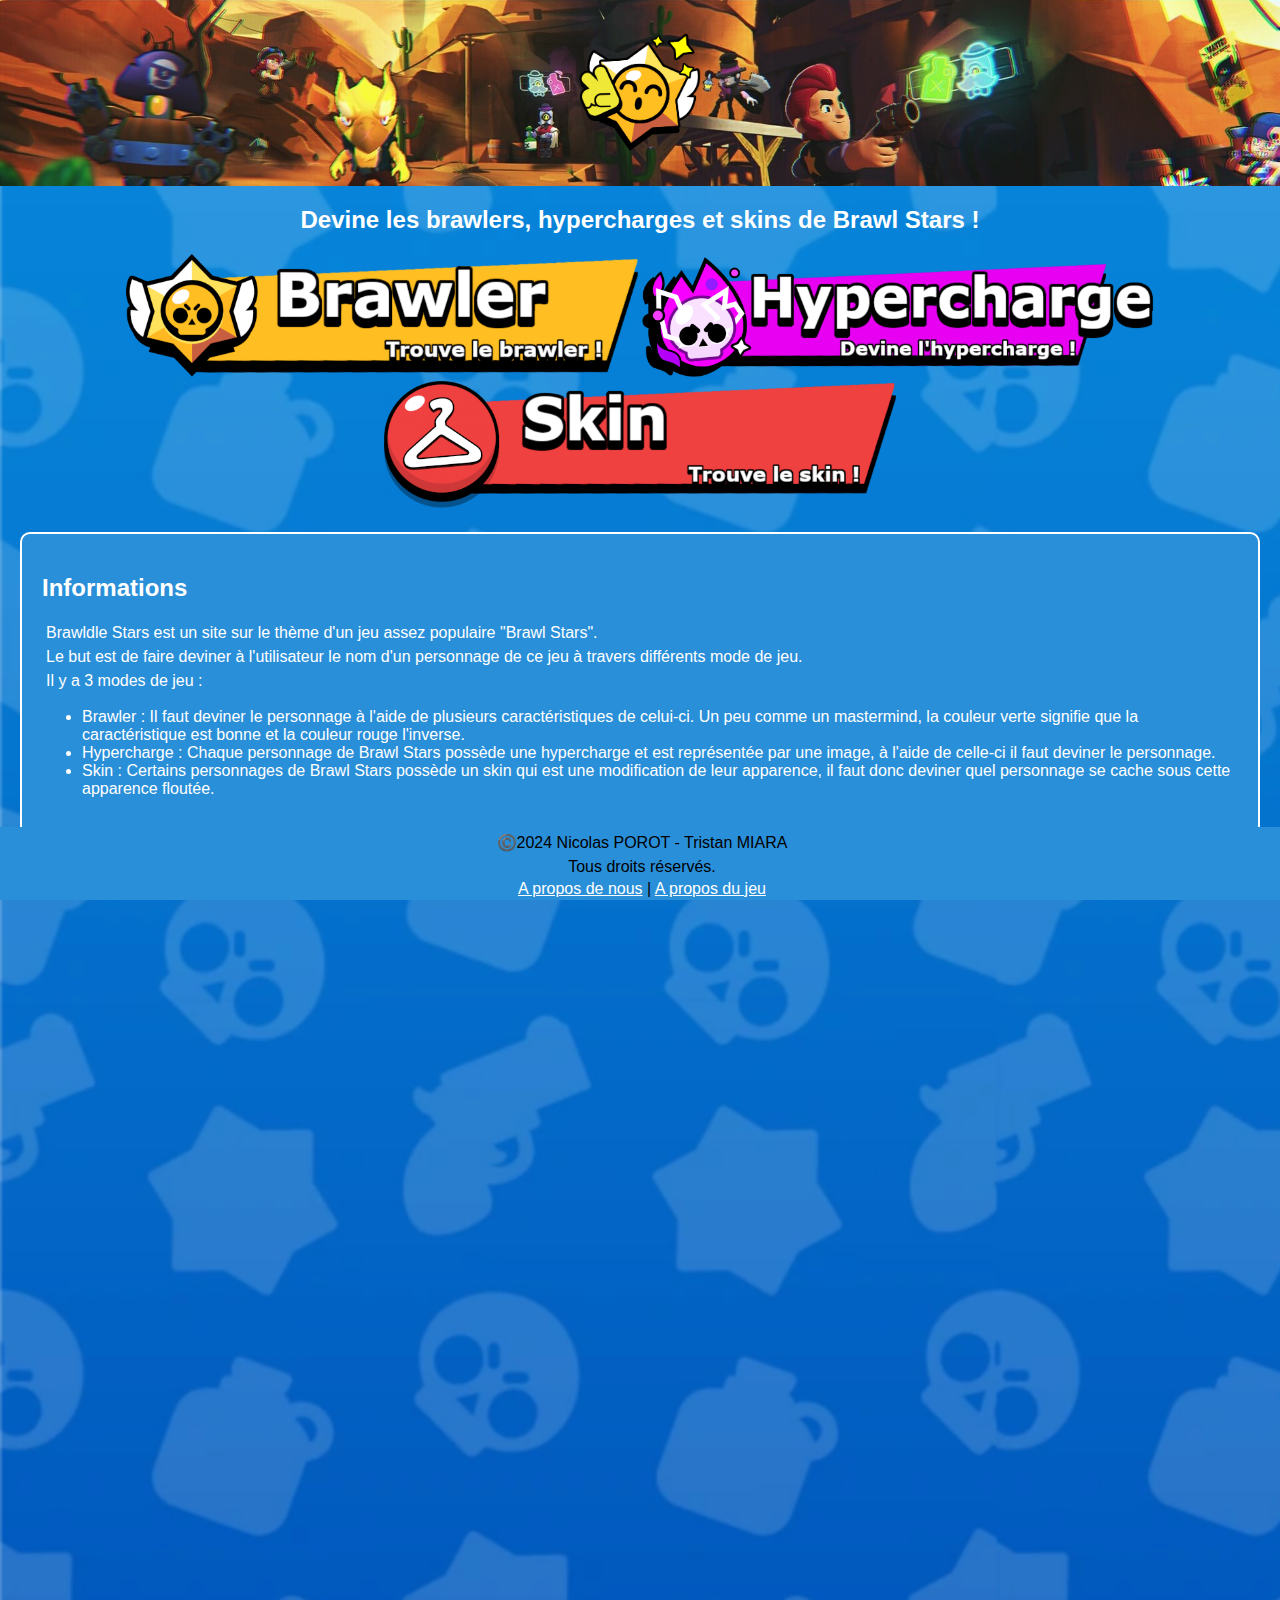
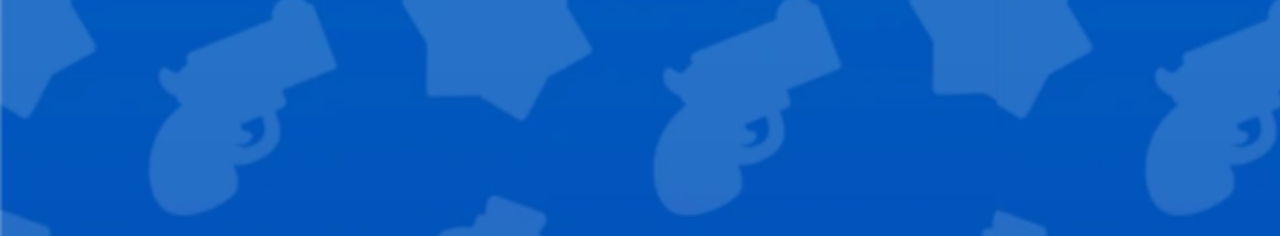
<file: index.html>
<!DOCTYPE html> <!-- Version 5 de HTML-->
<html lang="fr">
    <head>
        <title>Accueil - Brawldle Stars</title>
        <meta charset="UTF-8">
        <meta name="viewport" content="width=device-width, initial-scale=1">
        <link rel= "stylesheet" href="css/style.css">
    </head>
    <body>
        <header>
            <a href="./index.html"><img src = "image/logo_bs.png" alt = "Accueil" id = "accueil"> </a>
        </header>
        <h2 id="title_text">
            Devine les brawlers, hypercharges et skins de Brawl Stars !
        </h2>
        <nav>
            <a href="fichier_html/brawler.html"><img src = "image/button_brawler.png" alt = "bouton brawler" class="accueil_nav"></a>
            <a href="fichier_html/hypercharge.html"><img src = "image/button_hypercharge.png" alt = "bouton hypercharge" class="accueil_nav"></a>
            <a href="fichier_html/skin.html"><img src = "image/button_skin.png" alt = "bouton skin" class="accueil_nav"></a>
        </nav>
        <section>
            <h2>Informations</h2>
            <p>Brawldle Stars est un site sur le thème d'un jeu assez populaire "Brawl Stars".</p>
            <p>Le but est de faire deviner à l'utilisateur le nom d'un personnage de ce jeu à travers différents mode de jeu.</p>
            <p>Il y a 3 modes de jeu :</p>
            <ul>
                <li>Brawler : Il faut deviner le personnage à l'aide de plusieurs caractéristiques de celui-ci. Un peu comme un mastermind, la couleur verte signifie que la caractéristique est bonne et la couleur rouge l'inverse.</li>
                <li>Hypercharge : Chaque personnage de Brawl Stars possède une hypercharge et est représentée par une image, à l'aide de celle-ci il faut deviner le personnage.</li>
                <li>Skin : Certains personnages de Brawl Stars possède un skin qui est une modification de leur apparence, il faut donc deviner quel personnage se cache sous cette apparence floutée.</li>
            </ul>
        </section>
            <div class="space"></div>
        <footer>
            <p>©️2024 Nicolas POROT - Tristan MIARA</p>
            <p>Tous droits réservés.</p>
            <nav>
                <a href="fichier_html/apropos.html">A propos de nous</a> |
                <a href="https://supercell.com/en/games/brawlstars/">A propos du jeu</a>
            </nav>
        </footer>
    </body>
</html>
</file>
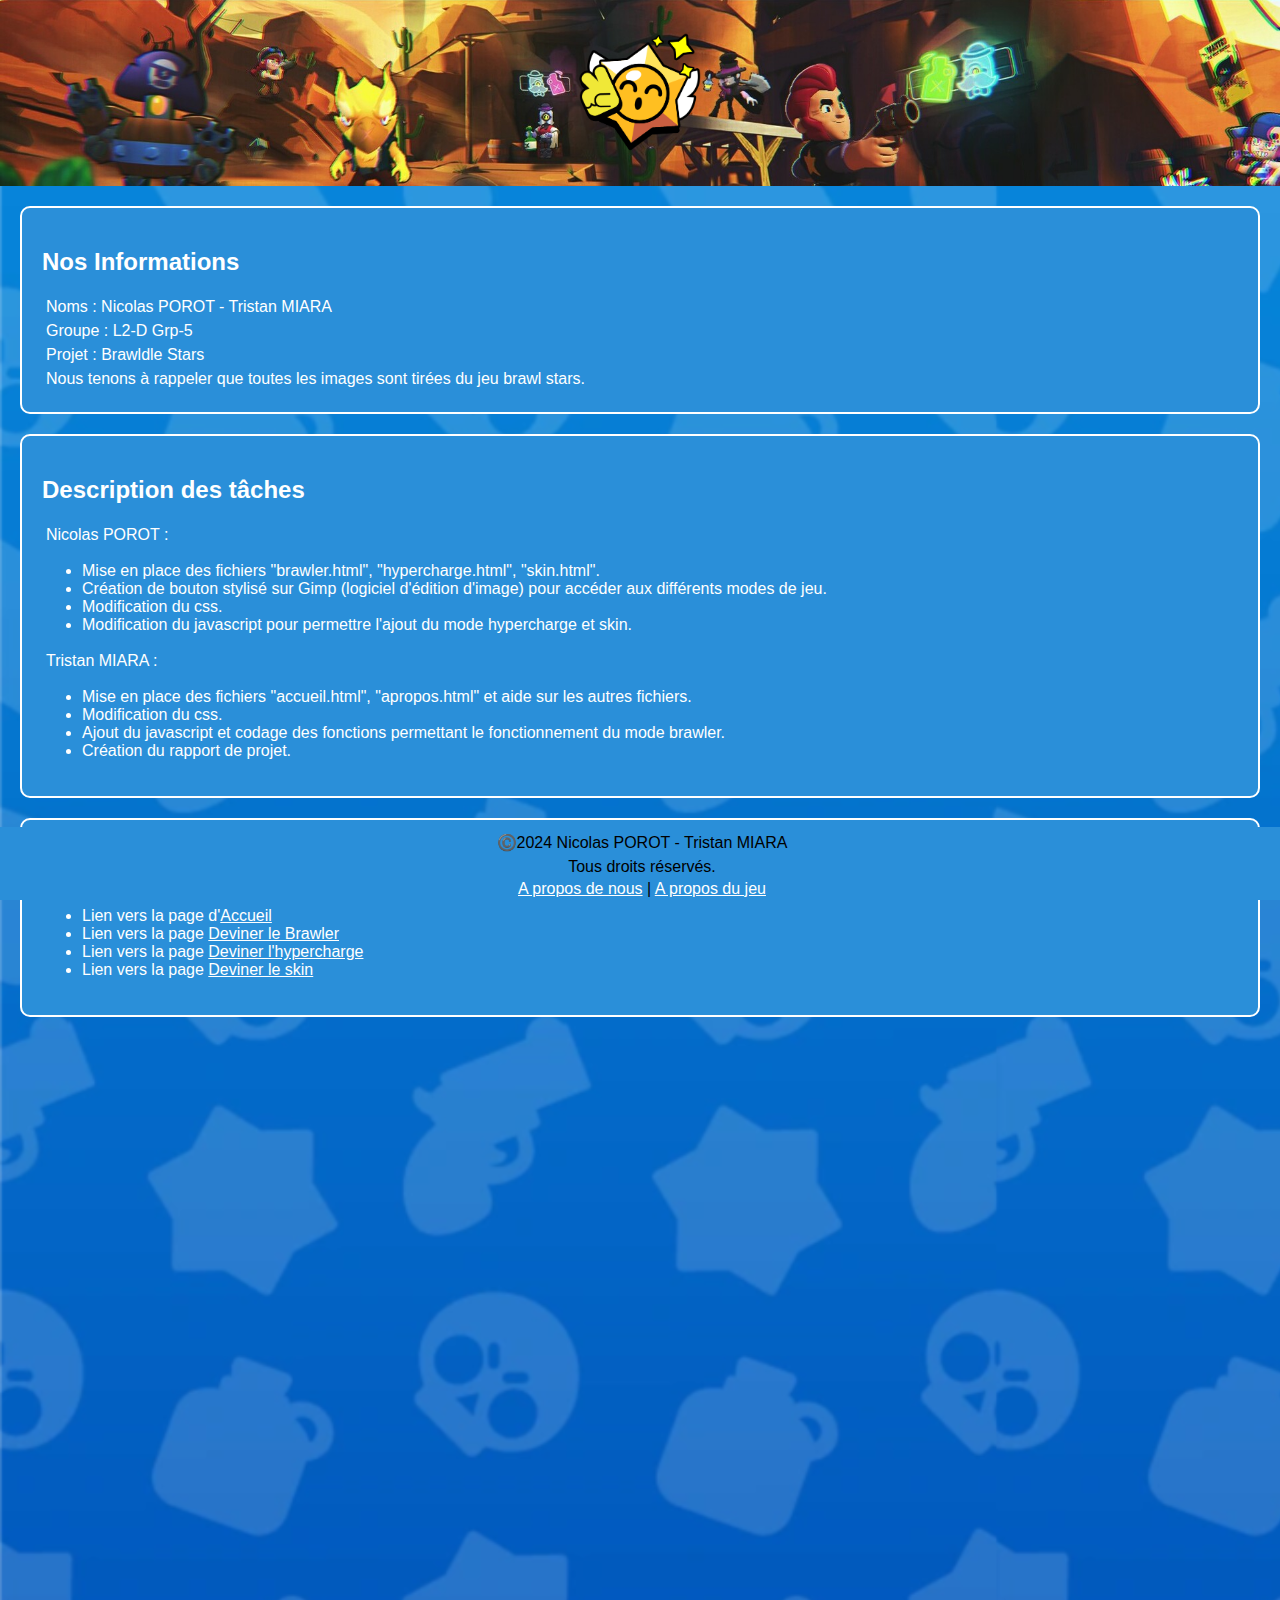
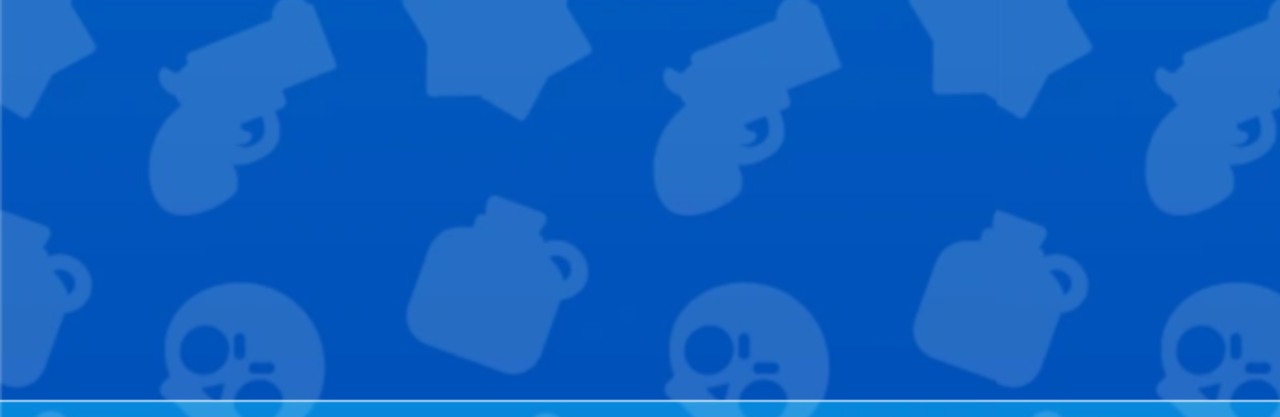
<file: fichier_html/apropos.html>
<!DOCTYPE html>
<html lang="fr">
    <head>
        <title>A propos</title>
        <meta charset="UTF-8">
        <meta name="viewport" content="width=device-width, initial-scale=1">
        <link rel= "stylesheet" href="../css/style.css">
    </head>
    <body>
        <header>
            <a href="../index.html"><img src = "../image/logo_bs.png" alt = "Accueil" id = "accueil"> </a>
        </header>
        <section>
            <h2>Nos Informations</h2>
            <p>Noms : Nicolas POROT - Tristan MIARA</p>
            <p>Groupe : L2-D Grp-5</p>
            <p>Projet : Brawldle Stars</p>
            <p>Nous tenons à rappeler que toutes les images sont tirées du jeu brawl stars.</p>
        </section>
        <section>
            <h2>Description des tâches</h2>
            <p>Nicolas POROT :</p>
            <ul>
                <li>Mise en place des fichiers "brawler.html", "hypercharge.html", "skin.html".</li>
                <li>Création de bouton stylisé sur Gimp (logiciel d'édition d'image) pour accéder aux différents modes de jeu.</li>
                <li>Modification du css.</li>
                <li>Modification du javascript pour permettre l'ajout du mode hypercharge et skin.</li>
            </ul>
            <p>Tristan MIARA :</p>
            <ul>
                <li>Mise en place des fichiers "accueil.html", "apropos.html" et aide sur les autres fichiers.</li>
                <li>Modification du css.</li>
                <li>Ajout du javascript et codage des fonctions permettant le fonctionnement du mode brawler.</li>
                <li>Création du rapport de projet.</li>
            </ul>
        </section>
        <section>
            <h2>Liens utiles</h2>
            <ul>
                <li>Lien vers la page d'<a href="../index.html">Accueil</a></li>
                <li>Lien vers la page <a href="./brawler.html">Deviner le Brawler</a></li>
                <li>Lien vers la page <a href="./hypercharge.html">Deviner l'hypercharge</a></li>
                <li>Lien vers la page <a href="./skin.html">Deviner le skin</a></li>
            </ul>
        </section>
        <div class="space"></div>
        <footer>
            <p>©️2024 Nicolas POROT - Tristan MIARA</p>
            <p>Tous droits réservés.</p>
            <nav>
                <a href="./apropos.html">A propos de nous</a> |
                <a href="https://supercell.com/en/games/brawlstars/">A propos du jeu</a>
            </nav>
        </footer>
    </body>
</html>
</file>
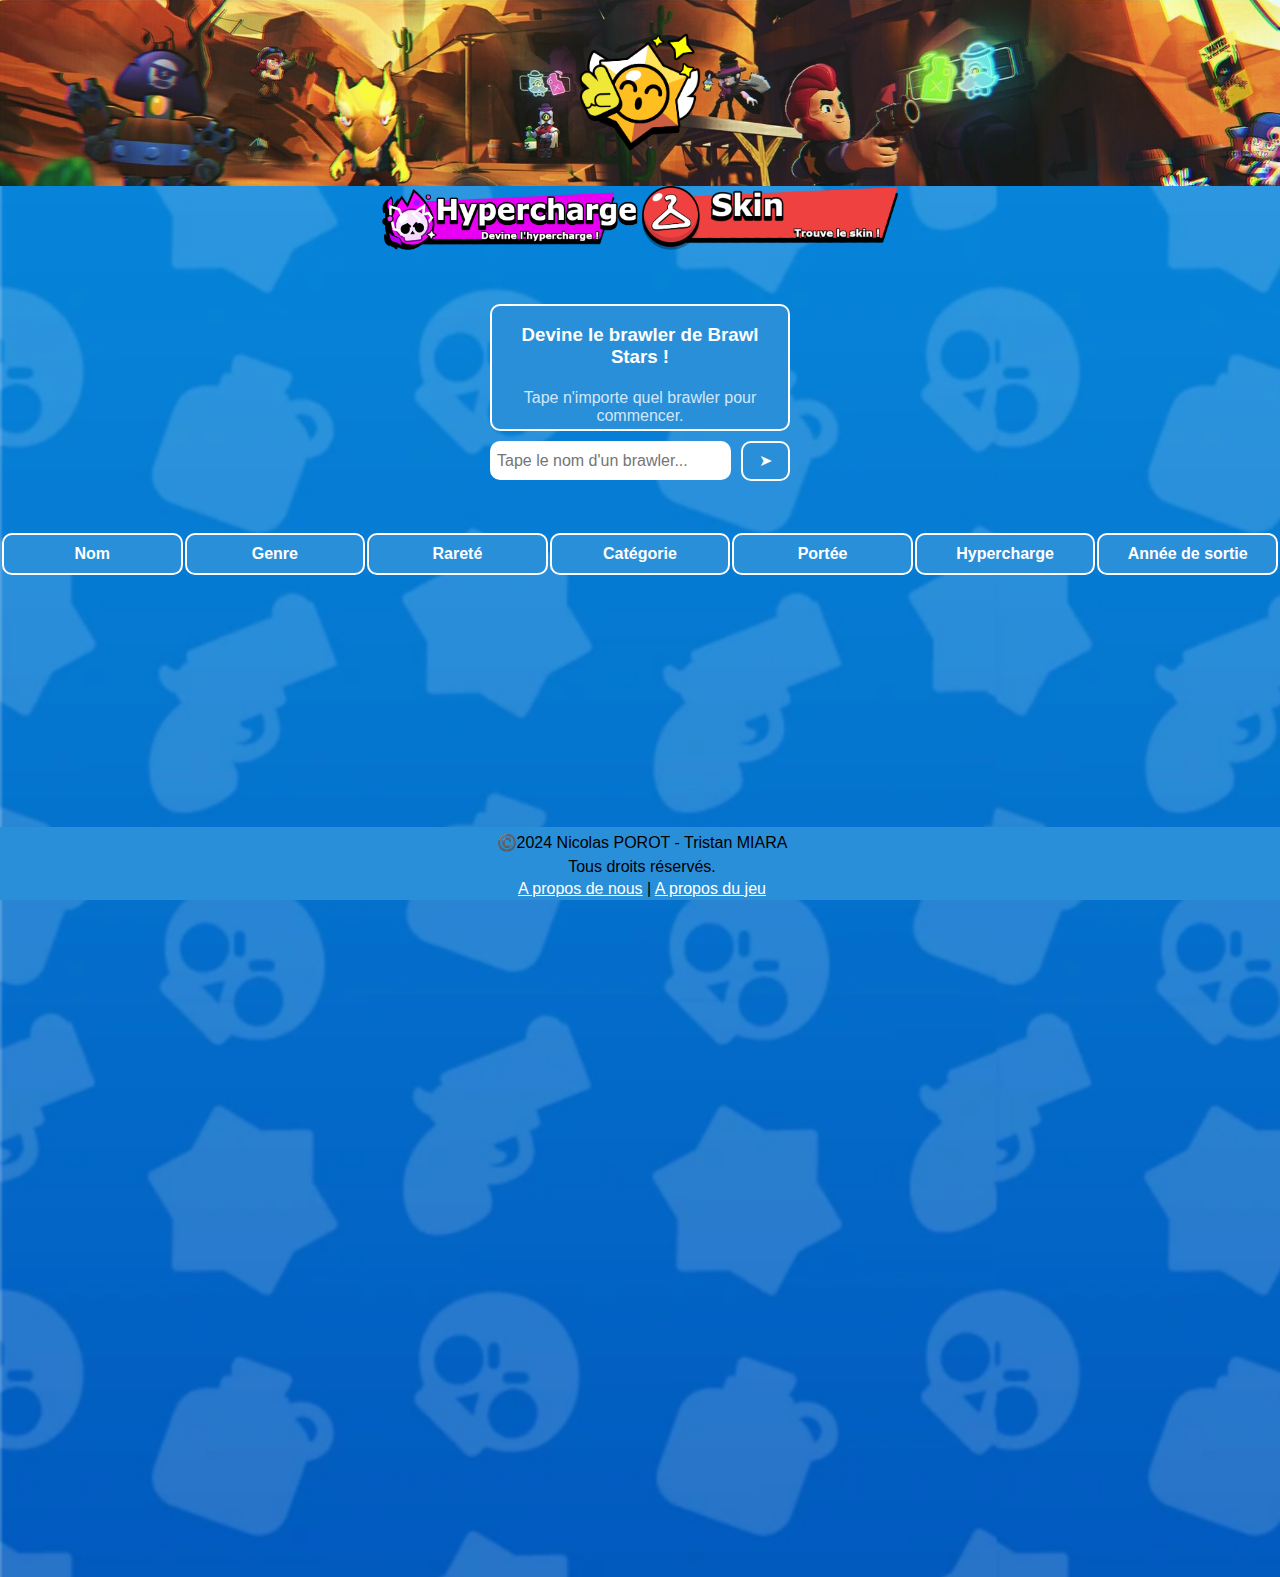
<file: fichier_html/brawler.html>
<!DOCTYPE html> <!-- Version 5 de HTML-->
<html lang="fr">
    <head>
        <title>Brawler - Brawldle Stars</title>
        <meta charset="UTF-8">
        <meta name="viewport" content="width=device-width, initial-scale=1">
        <link rel= "stylesheet" href="../css/style.css">
        <script src="../java/brawler_script.js"></script>
    </head>
    <body>
        <header>
            <a href="../index.html"><img src = "../image/logo_bs.png" alt = "Accueil" id = "accueil"> </a>
        </header>
        <nav class="games_nav">
            <a href="hypercharge.html"><img src = "../image/button_hypercharge.png" alt = "bouton hypercharge" id = "button_hypercharge"></a>
            <a href="skin.html"><img src = "../image/button_skin.png" alt = "bouton skin" id = "button_skin"></a>
        </nav>
        <div class="container">
            <div class="presentation">
                <h3>
                    Devine le brawler de Brawl Stars !
                </h3>
                <p>
                    Tape n'importe quel brawler pour commencer.
                </p>
            </div>
            <div class="search_container">
                <input type="text" id="search_input" autocomplete="off" placeholder="Tape le nom d'un brawler..." oninput="filterDropdown()" onkeydown="handleKeydown(event)">
                <button type="submit" id="submit_button" onclick="submitGuess()">➤</button>
            </div>
            <div class="scroll" id="scroll_menu">
                <!-- Les éléments de la liste déroulante apparaîtront ici -->
            </div>
            <button id="recommencer_button" onclick="recommencer()" style="display:none;">Recommencer</button>
        </div>
        <div class="results">
            <table class="results_table">
                <thead>
                <tr>
                    <th>Nom</th>
                    <th>Genre</th>
                    <th>Rareté</th>
                    <th>Catégorie</th>
                    <th>Portée</th>
                    <th>Hypercharge</th>
                    <th>Année de sortie</th>
                </tr>
                </thead>
                <tbody id="results_container">
                <!-- Les résultats des devinettes apparaîtront ici -->
                </tbody>
            </table>
        </div>
        <div class="space"></div>
        <footer>
            <p>©️2024 Nicolas POROT - Tristan MIARA</p>
            <p>Tous droits réservés.</p>
            <nav>
                <a href="./apropos.html">A propos de nous</a> |
                <a href="https://supercell.com/en/games/brawlstars/">A propos du jeu</a>
            </nav>
        </footer>
    </body>
</html>
</file>
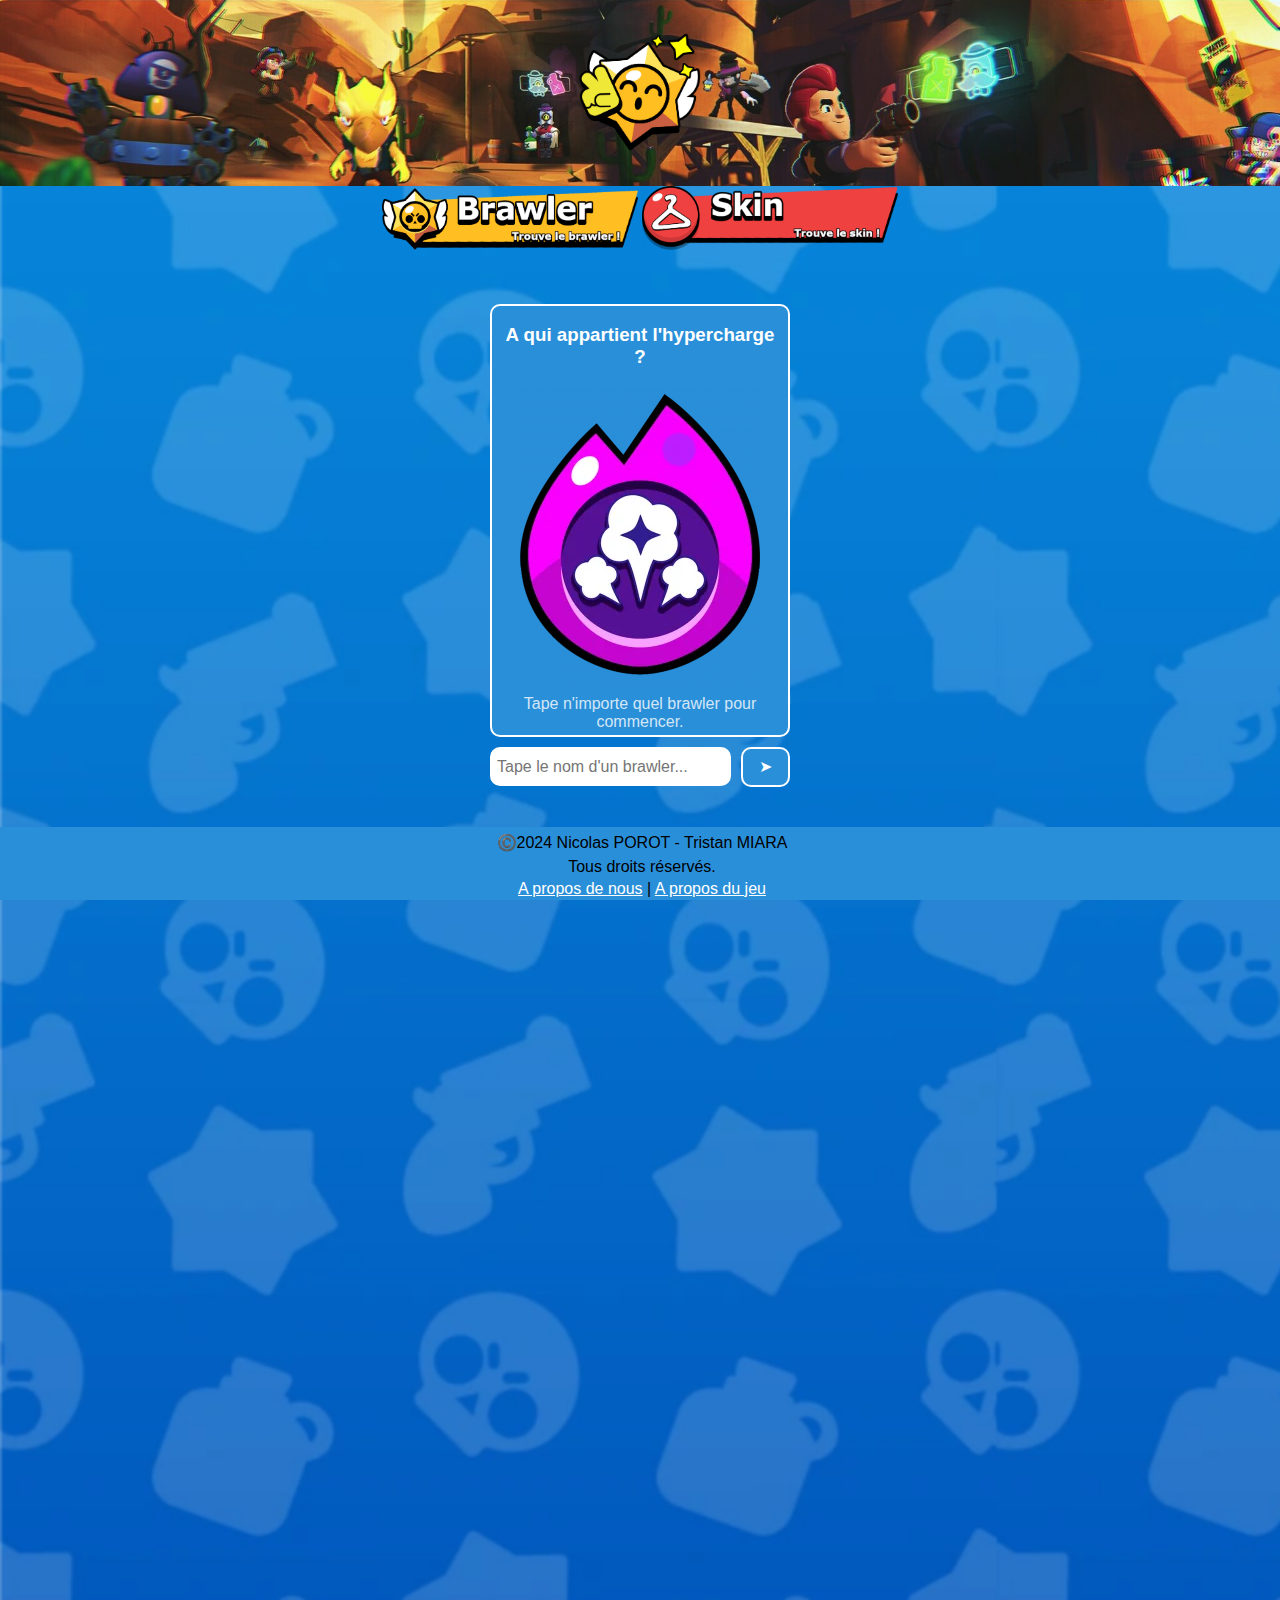
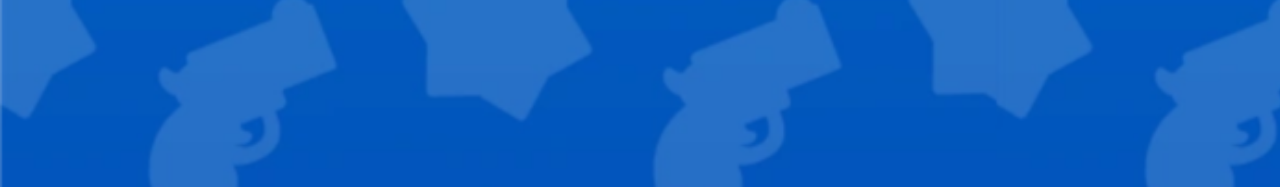
<file: fichier_html/hypercharge.html>
<!DOCTYPE html> <!-- Version 5 de HTML-->
<html lang="fr">
    <head>
        <title>Hypercharge - Brawldle Stars</title>
        <meta charset="UTF-8">
        <meta name="viewport" content="width=device-width, initial-scale=1">
        <link rel= "stylesheet" href="../css/style.css">
        <script src="../java/brawler_script.js"></script>
    </head>
    <body>
        <header>
            <a href="../index.html"><img src = "../image/logo_bs.png" alt = "Accueil" id = "accueil"> </a>
        </header>
        <nav class="games_nav">
            <a href="brawler.html"><img src = "../image/button_brawler.png" alt = "bouton brawler" id = "button_brawler"></a>
            <a href="skin.html"><img src = "../image/button_skin.png" alt = "bouton skin" id = "button_skin"></a>
        </nav>
        <div class="container">
            <div class="presentation">
                <h3>
                    A qui appartient l'hypercharge ?
                </h3>
                    <img id="hypercharge_img" src="../image/hypercharge/Bull.png" alt="Hypercharge image">
                <p>
                    Tape n'importe quel brawler pour commencer.
                </p>
            </div>
            <div class="search_container">
                <input type="text" id="search_input" autocomplete="off" placeholder="Tape le nom d'un brawler..." oninput="filterDropdown()" onkeydown="handleKeydown(event)">
                <button type="submit" id="submit_button" onclick="submitGuess()">➤</button>
            </div>
            <div class="scroll" id="scroll_menu">

            </div>
            <button id="recommencer_button" onclick="recommencer()" style="display:none;">Recommencer</button>
            <div id="attempts"></div>
        </div>
        <div class="space"></div>
        <footer>
            <p>©️2024 Nicolas POROT - Tristan MIARA</p>
            <p>Tous droits réservés.</p>
            <nav>
                <a href="./apropos.html">A propos de nous</a> |
                <a href="https://supercell.com/en/games/brawlstars/">A propos du jeu</a>
            </nav>
        </footer>
    </body>
</html>
</file>
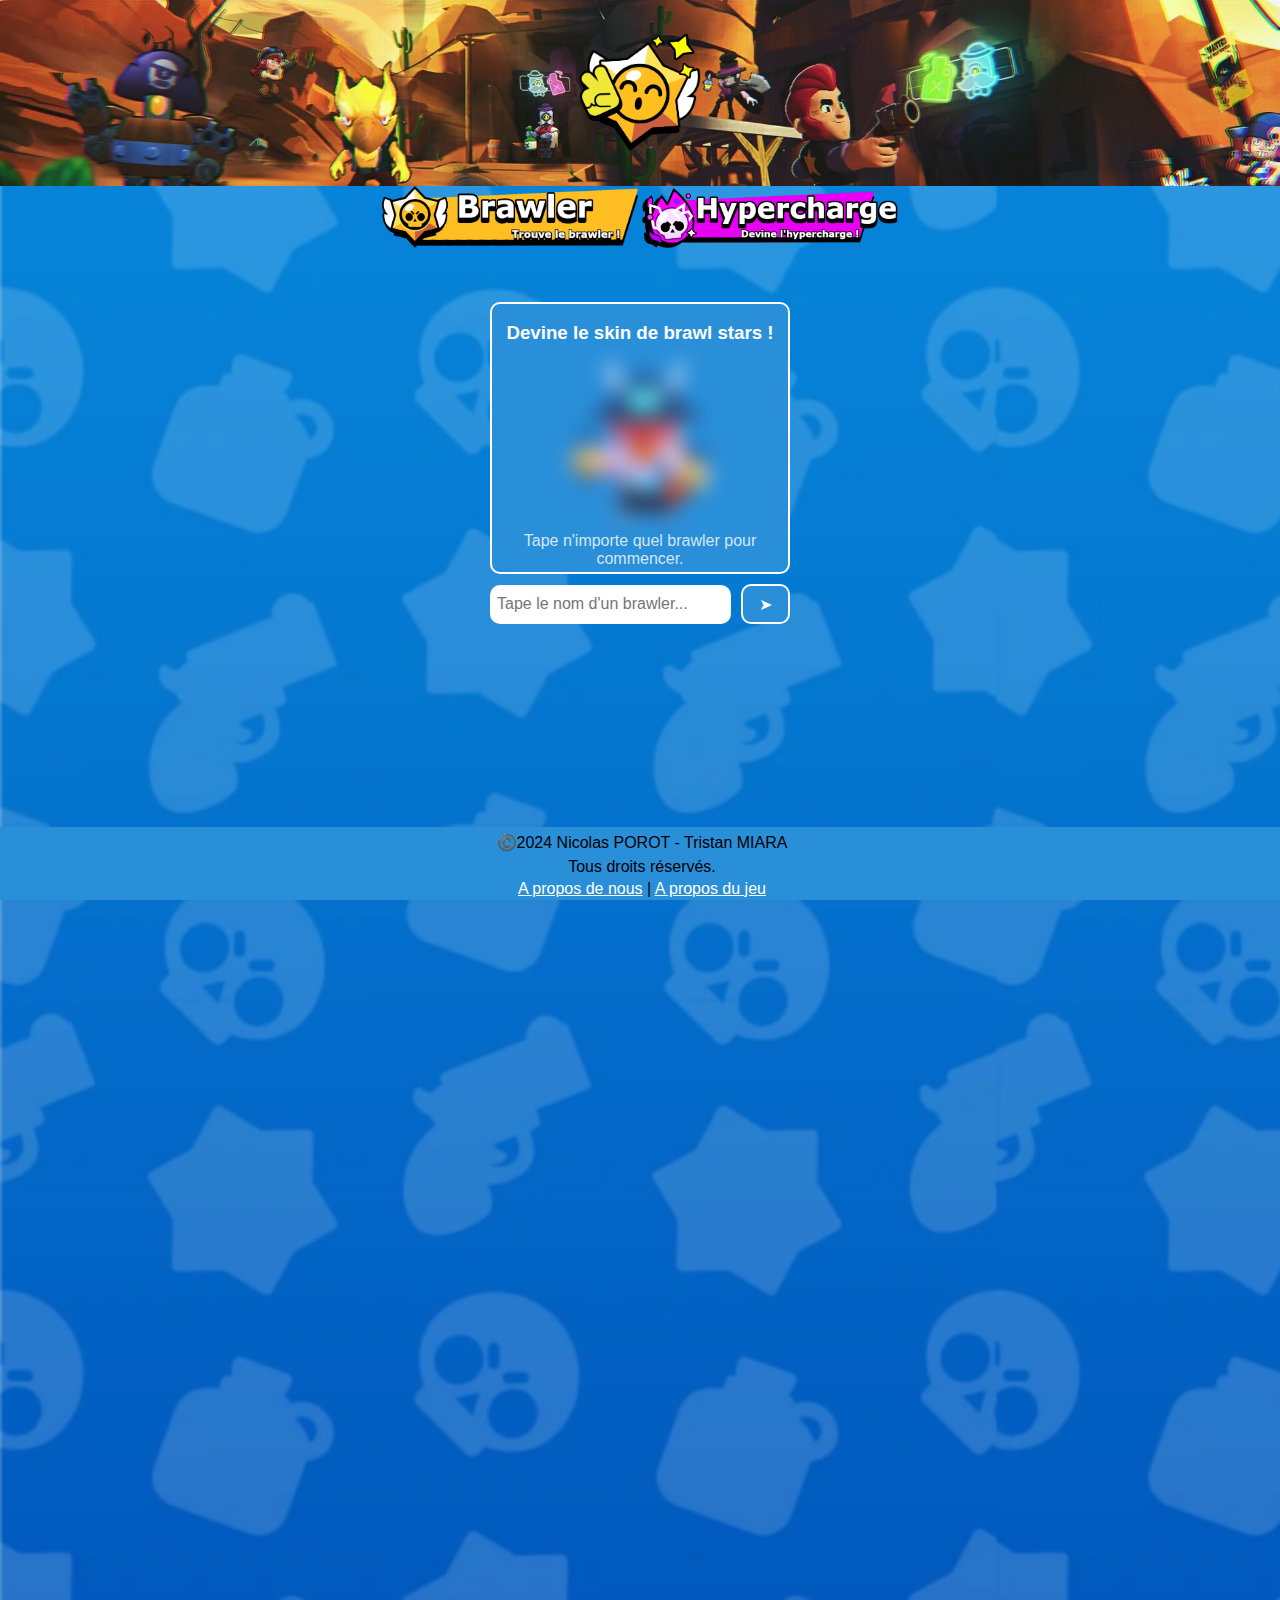
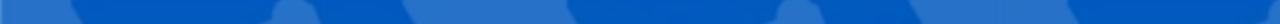
<file: fichier_html/skin.html>
<!DOCTYPE html> <!-- Version 5 de HTML-->
<html lang="fr">
    <head>
        <title>Skin - Brawldle Stars</title>
        <meta charset="UTF-8">
        <meta name="viewport" content="width=device-width, initial-scale=1">
        <link rel= "stylesheet" href="../css/style.css">
        <script src="../java/brawler_script.js"></script>
    </head>
    <body>
        <header>
            <a href="../index.html"><img src = "../image/logo_bs.png" alt = "Accueil" id = "accueil"> </a>
        </header>
        <nav class="games_nav">
            <a href="brawler.html"><img src = "../image/button_brawler.png" alt = "bouton brawler" id = "button_brawler"></a>
            <a href="hypercharge.html"><img src = "../image/button_hypercharge.png" alt = "bouton hypercharge" id = "button_hypercharge"></a>
        </nav>
        <div class="container">
            <div class="presentation">
                <h3>
                    Devine le skin de brawl stars !
                </h3>
                <img id="skin_img" src="../image/skin/Brock.png" alt="Skin image">
                <p>
                    Tape n'importe quel brawler pour commencer.
                </p>
            </div>
            <div class="search_container">
                <input type="text" id="search_input" autocomplete="off" placeholder="Tape le nom d'un brawler..." oninput="filterDropdown()" onkeydown="handleKeydown(event)">
                <button type="submit" id="submit_button" onclick="submitGuess()">➤</button>
            </div>
            <div class="scroll" id="scroll_menu">

            </div>
            <button id="recommencer_button" onclick="recommencer()" style="display:none;">Recommencer</button>
            <div id="attempts"></div>
        </div>
        <div class="space"></div>
        <footer>
            <p>©️2024 Nicolas POROT - Tristan MIARA</p>
            <p>Tous droits réservés.</p>
            <nav>
                <a href="./apropos.html">A propos de nous</a> |
                <a href="https://supercell.com/en/games/brawlstars/">A propos du jeu</a>
            </nav>
        </footer>
    </body>
</html>
</file>
<file: css/style.css>
body {
    background-image: url("../image/background_bs.png");
    background-size: 2000px;
    padding: 0;
    margin: 0;
    font-family: Arial, sans-serif;
}
section {
    color:white;
    background-color: #2a8fd9;
    border-radius: 10px;
    border: 2px solid #ffffff;
    margin: 20px;
    padding: 20px;
}
header {
    background-color: #2a8fd9;
    padding: 30px;
    text-align: center;
    background-image: url(../image/banner.png);
    background-size: cover;
}
footer{
    background-color: #2a8fd9;
    padding: 2px;
    text-align: center;
    background-size: cover;
    bottom: 0;
    position: fixed;
    width: 100%;
}

nav {
    text-align: center;
}
a {
    color:white;
}
a:hover{
    color: #000000;
}
.games_nav a img {
    width: 20%;
}
.games_nav a img:hover {
    width: 22%;
}
#accueil {
    width: 10%;
}
.accueil_nav{
    width: 40%;
}
.accueil_nav:hover{
    width: 42%;
}
#title_text{
    text-align: center;
    color:white;
}
p {
    padding : 2px;
    margin : 2px;
}

.container {
    width: 300px;
    margin: 50px auto;
}
.search_container {
    display: flex;
    align-items: center;
}
#search_input {
    width: 100%;
    padding: 5px;
    font-size: 16px;
    background-color: #ffffff;
    border-radius: 10px;
    border: 2px solid #ffffff;
    height: 25px;
}
#submit_button {
    margin-left: 10px;
    width: 20%;
    height: 40px;
    background-color: #2a8fd9;
    border: 2px solid #ffffff;
    border-radius: 10px;
    cursor: pointer;
    font-size: 16px;
    color:white;
}
#submit_button:hover {
    background-color: rgba(42, 143, 217, 0.4);
}
.scroll {
    margin-top: 10px;
    max-height: 200px;
    overflow-y: auto;
    display: none;
    background-color: #2a8fd9;
    border: 2px solid #ffffff;
    border-radius: 10px;
    color: white;
}
.scroll_item {
    padding: 10px;
    cursor: pointer;
}
.scroll_item:hover {
    background-color: rgb(49, 166, 255);
}
.presentation {
    background-color: #2a8fd9;
    padding-inline: 10px;
    border: 2px solid #ffffff;
    border-radius: 10px;
    text-align: center;
    margin:10px auto;
}
.presentation h3 {
    color: white;
}
.presentation p {
    color: rgba(255, 255, 255, 0.8);
}
.space {
    margin-top: 1000px;
}
#attempts div {
    text-align: center;
    border: 2px solid #ffffff;
    border-radius: 10px;
    padding: 10px 20px;
    margin-top: 10px;
    color: white;
    font-size: 16px;
}

.results_table {
    width: 100%;
    table-layout: fixed;
}

.results_table th, .results_table td {
    border: 2px solid #ffffff;
    border-radius: 10px;
    padding: 10px;
    text-align: center;
    vertical-align: middle;
    color: white;
}

.results_table th {
    background-color: #2a8fd9;
}

.correct {
    background-color: lightgreen;
}

.wrong {
    background-color: lightcoral;
}

#recommencer_button {
    margin-top: 20px;
    padding: 10px 20px;
    background-color: #2a8fd9;
    color: white;
    border: 2px solid #ffffff;
    border-radius: 10px;
    cursor: pointer;
    font-size: 16px;
    width: 100%;
}
#recommencer_button:hover {
     background-color: rgba(42, 143, 217, 0.4);
}

.brawler_img {
    width: 20%;
    margin-right: 5%;
    border: 2px solid #ffffff;
    border-radius: 10px;
    vertical-align: middle;
}
</file>
